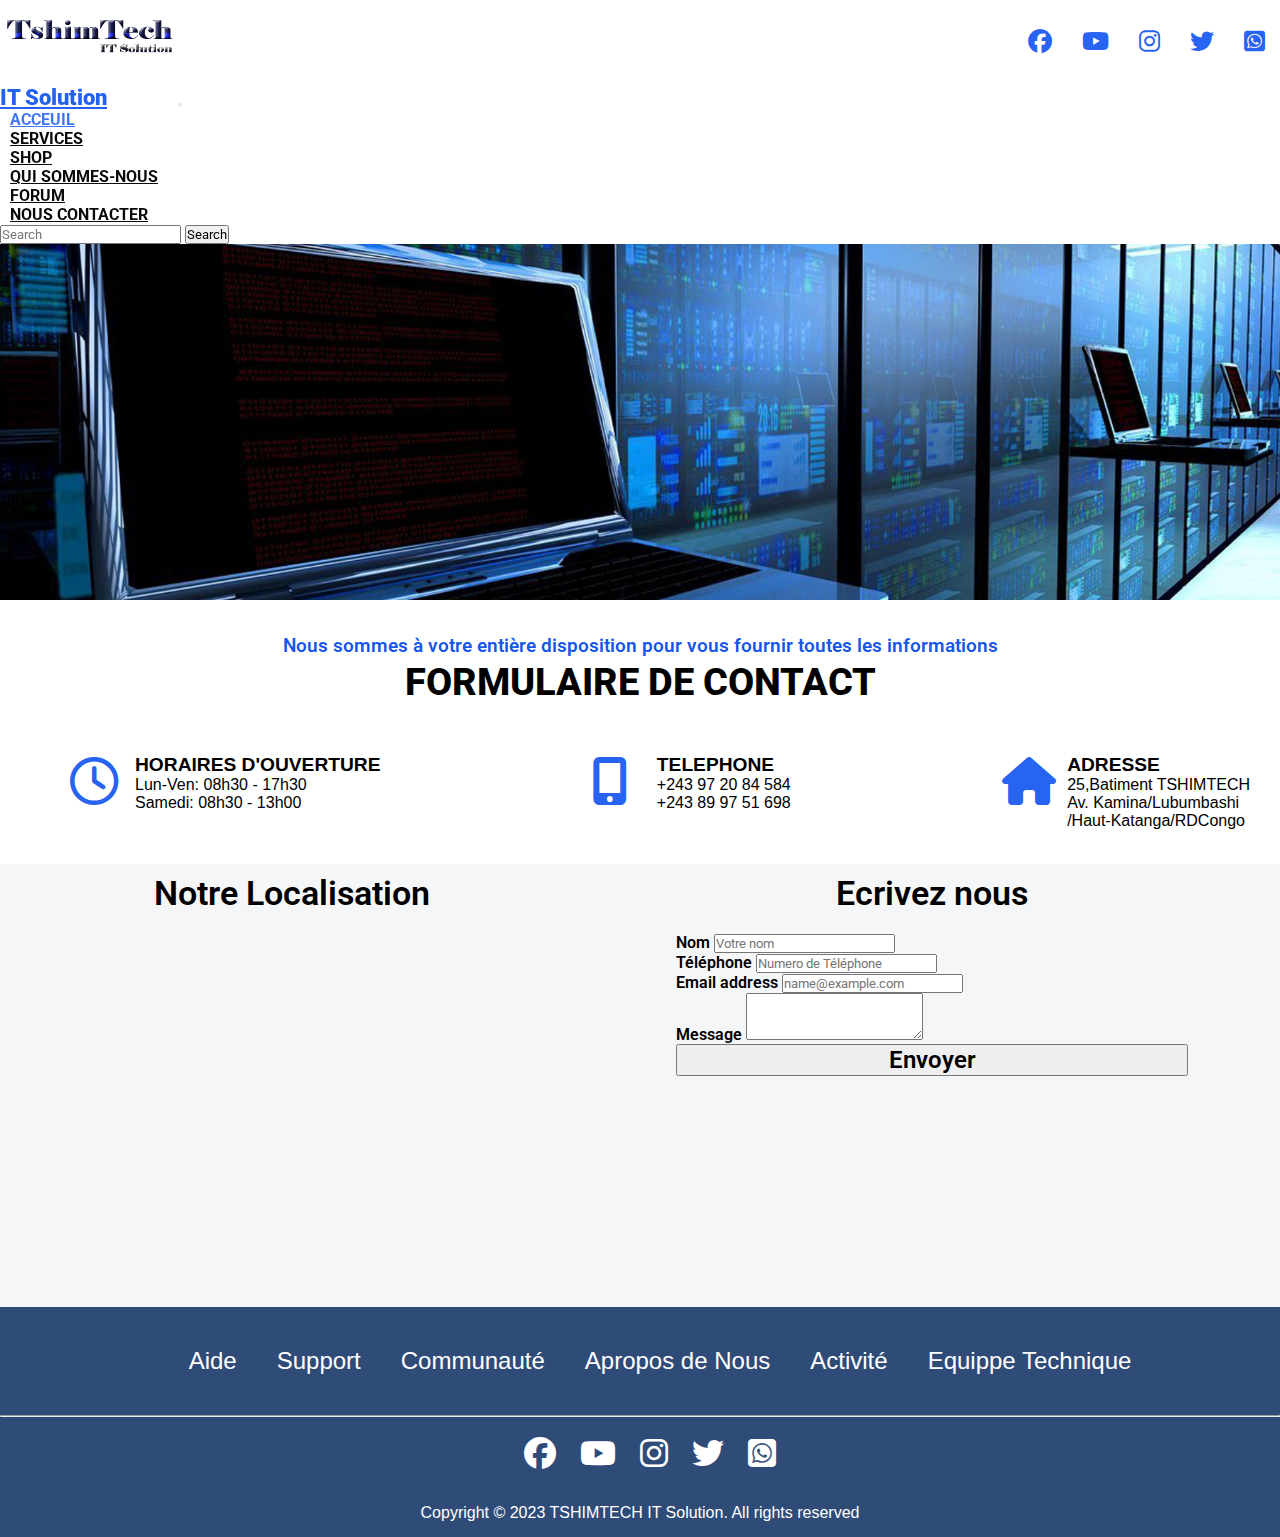
<file: apropos.html>
<!DOCTYPE html>
<html lang="en">
<head>
    <meta charset="UTF-8">
    <meta http-equiv="X-UA-Compatible" content="IE=edge">
    <meta name="viewport" content="width=device-width, initial-scale=1.0">
    <link href="https://cdn.jsdelivr.net/npm/bootstrap@5.0.2/dist/css/bootstrap.min.css" rel="stylesheet" integrity="sha384-EVSTQN3/azprG1Anm3QDgpJLIm9Nao0Yz1ztcQTwFspd3yD65VohhpuuCOmLASjC" crossorigin="anonymous">
    <link rel="stylesheet" href="./css/apropos.css">
    <link rel="stylesheet" type="text/css" href="https://cdnjs.cloudflare.com/ajax/libs/font-awesome/6.2.1/css/all.min.css">
    <title>Apropos de nous</title>
</head>
<body>
    <div class="main-principal">
        <section class="entete">
            <div class="div-logo">
                <img src="./images/logo_tshim.png" alt="Logo Site" class="logo">
            </div>
            <div class="rx-sociaux">
                <span><i class="fa-brands fa-facebook"></i></span>
                <span><i class="fa-brands fa-youtube"></i></span>
                <span><i class="fa-brands fa-instagram"></i></span>
                <span><i class="fa-brands fa-twitter"></i></span>
                <span><i class="fa-brands fa-square-whatsapp"></i></span>
            </div>
        </section>
        <nav class="navbar navbar-expand-lg navbar-light bg-light" id="navigation">
            <div class="container-fluid">
              <a class="navbar-brand" href="#" id="titre-site">IT Solution</a>
              <button class="navbar-toggler" type="button" data-bs-toggle="collapse" data-bs-target="#navbarScroll" aria-controls="navbarScroll" aria-expanded="false" aria-label="Toggle navigation">
                <span class="navbar-toggler-icon"></span>
              </button>
              <div class="collapse navbar-collapse" id="navbarScroll">
                <ul class="navbar-nav me-auto my-2 my-lg-0 navbar-nav-scroll" id="menu-principal" style="--bs-scroll-height: 100px;">
                  <li class="nav-item">
                    <a class="nav-link active" aria-current="page" href="./index.html">ACCEUIL</a>
                  </li>
                  <li class="nav-item">
                    <a class="nav-link" href="./services.html">SERVICES</a>
                  </li>
                  <li class="nav-item">
                    <a class="nav-link" href="./shop.html">SHOP</a>
                  </li>
                  <!--
                  <li class="nav-item dropdown">
                    <a class="nav-link dropdown-toggle" href="#" id="navbarScrollingDropdown" role="button" data-bs-toggle="dropdown" aria-expanded="false">
                      Cours
                    </a>
                    <ul class="dropdown-menu" aria-labelledby="navbarScrollingDropdown" id="sous-menu">
                      <li><a class="dropdown-item" href="#">Bureautique</a></li>
                      <li><a class="dropdown-item" href="#">Programmation</a></li>
                      <li><a class="dropdown-item" href="#">Reseaux et Administration</a></li>
                      <li><a class="dropdown-item" href="#">Securité Electronique</a></li>
                      <li><hr class="dropdown-divider"></li>
                      <li><a class="dropdown-item" href="#">Maintenance</a></li>
                    </ul>
                  </li>
                  -->
                  <li class="nav-item">
                    <a class="nav-link" href="./services.html">QUI SOMMES-NOUS</a>
                  </li>
                  <li class="nav-item">
                    <a class="nav-link " href="./bloc.html" tabindex="-1" aria-disabled="false">FORUM</a>
                  </li>
                  <li class="nav-item">
                    <a class="nav-link" href="./apropos.html" tabindex="-1" aria-disabled="false">NOUS CONTACTER</a>
                  </li>
                </ul>
                <form class="d-flex">
                  <input class="form-control me-2" type="search" placeholder="Search" aria-label="Search">
                  <button class="btn btn-outline-success" type="submit">Search</button>
                </form>
              </div>
            </div>
          </nav>
        <div class="batiment">
            <img src="./images/salleserver2.jpg" alt="Batiment Administratif">
        </div>
        <div class="formdetail">
            <p>Nous sommes à votre entière disposition pour vous fournir toutes les informations</p>
            <h1>FORMULAIRE DE CONTACT</h1>
        </div>
        <div class="horaire">
            <div class="heur">
                <span><i class="fa-regular fa-clock"></i></span>
                <div class="interHeur">
                    <h3>HORAIRES D'OUVERTURE</h3>
                    <p>Lun-Ven: 08h30 - 17h30<br>Samedi: 08h30 - 13h00</p>
                </div>
            </div>
            <div class="heur">
                <span><i class="fa-solid fa-mobile-screen-button"></i></span>
                <div class="intertels">
                    <h3>TELEPHONE</h3>
                    <p>+243 97 20 84 584<br>+243 89 97 51 698</p>
                </div>
            </div>
            <div class="heur">
                <span><i class="fa-solid fa-house"></i></i></span>
                <div class="interadresse">
                  <h3>ADRESSE</h3>
                  <p>25,Batiment TSHIMTECH<br> Av. Kamina/Lubumbashi<br>/Haut-Katanga/RDCongo</p>
                </div>
            </div>
        </div>
        <main class="main">
            <div class="map">
                <h2>Notre Localisation</h2>
                <div class="img-thumbnail">
                  <iframe src="https://www.google.com/maps/embed?pb=!1m18!1m12!1m3!1d7814.766386960962!2d27.48070596757585!3d-11.667232011076914!2m3!1f0!2f0!3f0!3m2!1i1024!2i768!4f13.1!3m3!1m2!1s0x19723ec1dd5024d3%3A0x43ca55e670e66506!2sJambo%20Mart!5e0!3m2!1sen!2scd!4v1675851709026!5m2!1sen!2scd" width="400" height="350" style="border:0;" allowfullscreen="" loading="lazy" referrerpolicy="no-referrer-when-downgrade">
                  </iframe>
                </div>
            </div>

            <div class="formulaireIns">
              <h2>Ecrivez nous</h2>
              <form action="">
                <div class="mb-3">
                  <label for="exampleFormControlInput1" class="form-label">Nom</label>
                  <input type="text" class="form-control" id="exampleFormControlInput1" placeholder="Votre nom">
                </div>
                <div class="mb-3">
                  <label for="exampleFormControlInput1" class="form-label">Téléphone</label>
                  <input type="phone" class="form-control" id="exampleFormControlInput1" placeholder="Numero de Téléphone">
                </div>
                <div class="mb-3">
                  <label for="exampleFormControlInput1" class="form-label">Email address</label>
                  <input type="email" class="form-control" id="exampleFormControlInput1" placeholder="name@example.com">
                </div>
                <div class="mb-3">
                  <label for="exampleFormControlTextarea1" class="form-label">Message</label>
                  <textarea class="form-control" id="exampleFormControlTextarea1" rows="3"></textarea>
                </div>
                <button type="submit" class="btn btn-primary">Envoyer</button>
              </form>
            </div>

        </main>
    </div>
    <footer>
      <ul class="menufooter">
        <li><a href="#">Aide</a></li>
        <li><a href="#">Support</a></li>
        <li><a href="#">Communauté</a></li>
        <li><a href="#">Apropos de Nous </a></li>
        <li><a href="#">Activité</a></li>
        <li><a href="#">Equippe Technique</a></li>
      </ul>
      <hr>
      <div class="rx-sociaux-footer">
        <span><i class="fa-brands fa-facebook"></i></span>
        <span><i class="fa-brands fa-youtube"></i></span>
        <span><i class="fa-brands fa-instagram"></i></span>
        <span><i class="fa-brands fa-twitter"></i></span>
        <span><i class="fa-brands fa-square-whatsapp"></i></span>
      </div>
      <p>Copyright &copy; 2023 TSHIMTECH IT Solution. All rights reserved </p>
    </footer>
    <script src="https://cdn.jsdelivr.net/npm/bootstrap@5.0.2/dist/js/bootstrap.bundle.min.js" integrity="sha384-MrcW6ZMFYlzcLA8Nl+NtUVF0sA7MsXsP1UyJoMp4YLEuNSfAP+JcXn/tWtIaxVXM" crossorigin="anonymous"></script>
</body>
</html>
</file>
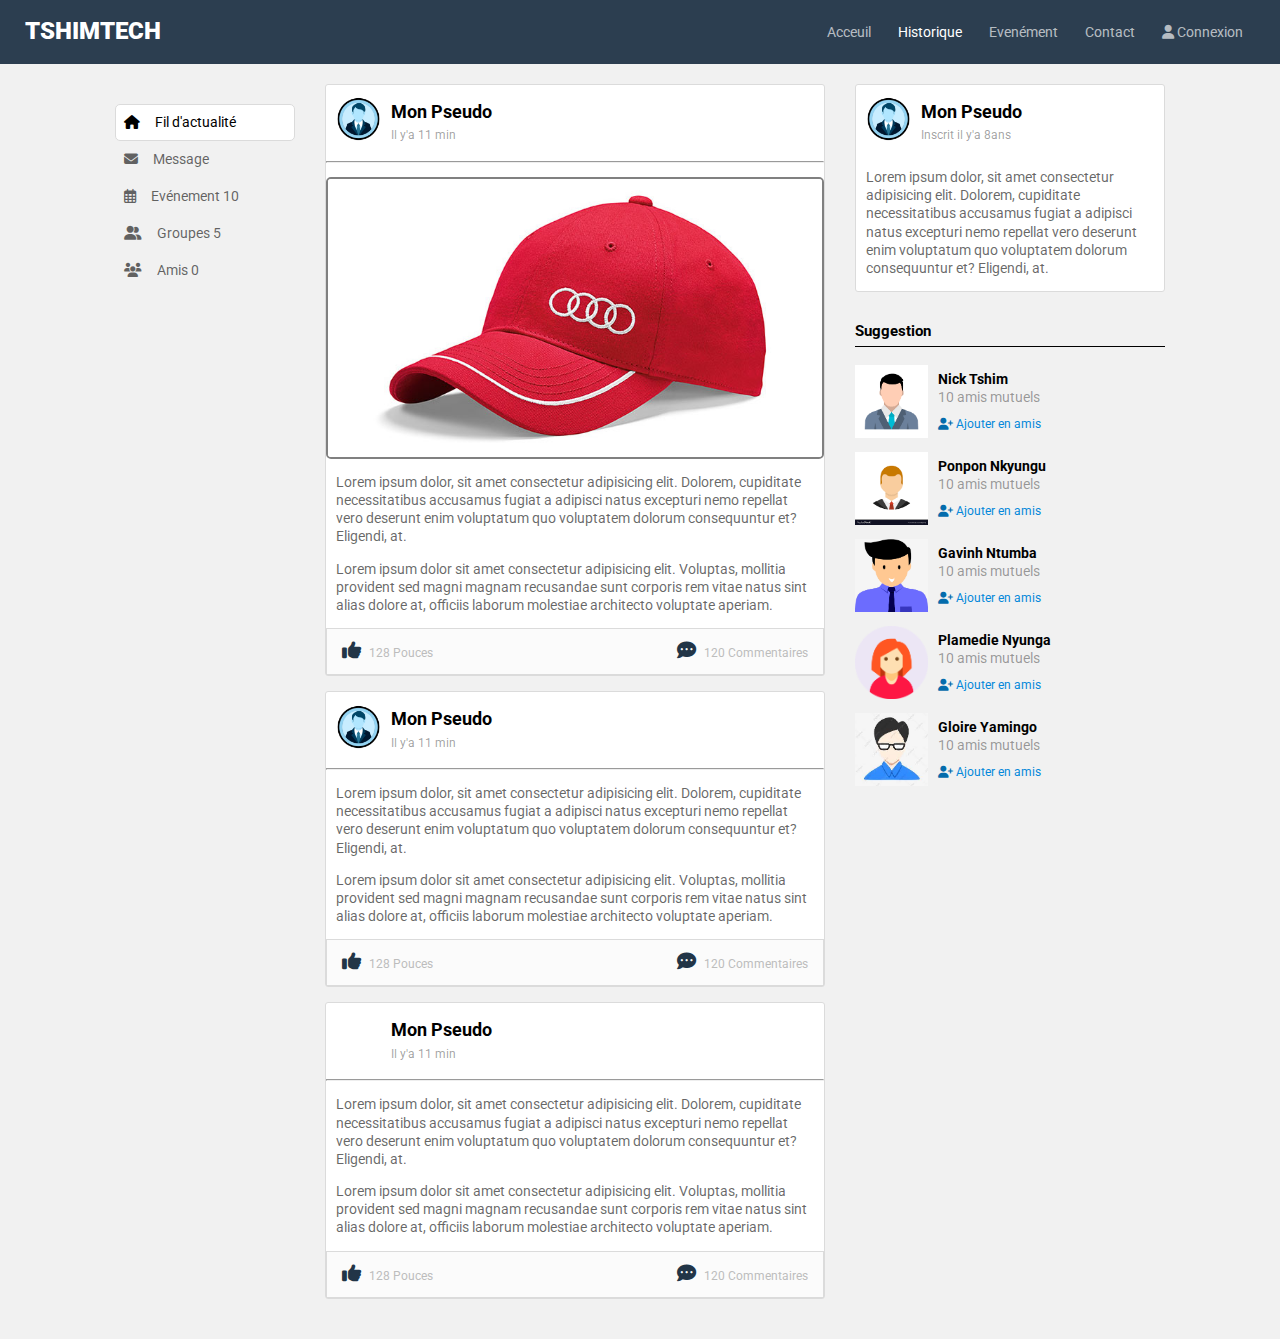
<file: bloc.html>
<!DOCTYPE html>
<html lang="en">
<head>
    <meta charset="UTF-8">
    <meta http-equiv="X-UA-Compatible" content="IE=edge">
    <meta name="viewport" content="width=device-width, initial-scale=1.0">
    <link href="https://cdn.jsdelivr.net/npm/bootstrap@5.0.2/dist/css/bootstrap.min.css" rel="stylesheet" integrity="sha384-EVSTQN3/azprG1Anm3QDgpJLIm9Nao0Yz1ztcQTwFspd3yD65VohhpuuCOmLASjC" crossorigin="anonymous">
    <link rel="stylesheet" href="./css/bloc.css">
    <link rel="stylesheet" type="text/css" href="https://cdnjs.cloudflare.com/ajax/libs/font-awesome/6.2.1/css/all.min.css">
    <title>Reseaux Sociaux</title>
</head>
<body>
    <header class="topbar">
        <a href="#" class="topbar-logo">TSHIMTECH</a>
        <nav class="topbar-nav">
            <a href="./index.html">Acceuil</a>
            <a href="" class="active">Historique</a>
            <a href="">Evenément</a>
            <a href="">Contact</a>
            <a href=""><i class="fa-solid fa-user"></i>  Connexion</a>
        </nav>
    </header>
    <div class="container site">
        <div class="sidebar">
            <a href="" class="sidebar-home active"><span><i class="fas fa-home"></i></span>Fil d'actualité</a>
            <a href="" class="sidebar-message"><span><i class="fas fa-envelope"></i></span>Message <span class="badge bg-primary rounded-pill"50</span></a>
            <a href="" class="sidebar-events"><span><i class="far fa-calendar-alt"></i></span>Evénement <span class="badge bg-primary rounded-pill">10</span></a>
            <a href="" class="sidebar-groupes"><span><i class="fas fa-user-friends"></i></span>Groupes <span class="badge bg-primary rounded-pill">5</span></a>
            <a href="" class="sidebar-amis"><span><i class="fas fa-users"></i></span>Amis <span class="badge bg-primary rounded-pill">0</span></a>
        </div>
        <main class="main">
            <article class="card">
                <!-- ********************* Premiere card**************************-->
                <header class="card-header card-header-avatar">
                    <img src="./images/images_bloc/user_con.png" width="45" height="45" alt="image user" class="card-avatar">
                    <div class="card-title">Mon Pseudo</div>
                    <div class="card-date">Il y'a 11 min</div>
                </header>
                <hr>
                <div class="card-body">
                    <p>
                        <img src="./images/images_bloc/cap.jpg" alt="cap" class="fullwidth">
                    </p>
                    <p>
                        Lorem ipsum dolor, sit amet consectetur adipisicing elit. Dolorem, cupiditate necessitatibus accusamus fugiat a adipisci natus excepturi nemo repellat vero deserunt enim voluptatum quo voluptatem dolorum consequuntur et? Eligendi, at.
                    </p>
                    <p>
                        Lorem ipsum dolor sit amet consectetur adipisicing elit. Voluptas, mollitia provident sed magni magnam recusandae sunt corporis rem vitae natus sint alias dolore at, officiis laborum molestiae architecto voluptate aperiam.
                    </p>
                </div>
                <footer class="card-footer">
                    <div class="card-like"><span><i class="fa-solid fa-thumbs-up"></i></span> 128 Pouces</div>
                    <div class="card-comments"><span><i class="fa-solid fa-comment-dots"></i></span> 120 Commentaires</div>
                </footer>
            </article>
            <!-- ************************** Deuxieme Card***************************-->
            <article class="card">
                <header class="card-header card-header-avatar">
                    <img src="./images/images_bloc/user_con.png" width="45" height="45" alt="image user" class="card-avatar">
                    <div class="card-title">Mon Pseudo</div>
                    <div class="card-date">Il y'a 11 min</div>
                </header>
                <hr>
                <div class="card-body">
                    <p>
                        Lorem ipsum dolor, sit amet consectetur adipisicing elit. Dolorem, cupiditate necessitatibus accusamus fugiat a adipisci natus excepturi nemo repellat vero deserunt enim voluptatum quo voluptatem dolorum consequuntur et? Eligendi, at.
                    </p>
                    <p>
                        Lorem ipsum dolor sit amet consectetur adipisicing elit. Voluptas, mollitia provident sed magni magnam recusandae sunt corporis rem vitae natus sint alias dolore at, officiis laborum molestiae architecto voluptate aperiam.
                    </p>
                </div>
                <footer class="card-footer">
                    <div class="card-like"><span><i class="fa-solid fa-thumbs-up"></i></span> 128 Pouces</div>
                    <div class="card-comments"><span><i class="fa-solid fa-comment-dots"></i></span> 120 Commentaires</div>
                </footer>
            </article>
            <!-- ******************************** Troisieme Card *********************************-->
            <article class="card">
                <header class="card-header card-header-avatar">
                    <!--<img src="./images/user_con.png" width="45" height="45" alt="image user" class="card-avatar">-->
                    <div class="card-title">Mon Pseudo</div>
                    <div class="card-date">Il y'a 11 min</div>
                </header>
                <hr>
                <div class="card-body">
                    <p>
                        Lorem ipsum dolor, sit amet consectetur adipisicing elit. Dolorem, cupiditate necessitatibus accusamus fugiat a adipisci natus excepturi nemo repellat vero deserunt enim voluptatum quo voluptatem dolorum consequuntur et? Eligendi, at.
                    </p>
                    <p>
                        Lorem ipsum dolor sit amet consectetur adipisicing elit. Voluptas, mollitia provident sed magni magnam recusandae sunt corporis rem vitae natus sint alias dolore at, officiis laborum molestiae architecto voluptate aperiam.
                    </p>
                </div>
                <footer class="card-footer">
                    <div class="card-like"><span><i class="fa-solid fa-thumbs-up"></i></span> 128 Pouces</div>
                    <div class="card-comments"><span><i class="fa-solid fa-comment-dots"></i></span> 120 Commentaires</div>
                </footer>
            </article>
        </main>
        <aside class="aside">
            <article class="card profil">
                <header class="card-header card-header-avatar">
                    <img src="./images/images_bloc/user_con.png" width="45" height="45" alt="image user" class="card-avatar">
                    <div class="card-title">Mon Pseudo</div>
                    <div class="card-date">Inscrit il y'a 8ans</div>
                </header>
                <div class="card-body">
                    <p>
                        Lorem ipsum dolor, sit amet consectetur adipisicing elit. Dolorem, cupiditate necessitatibus accusamus fugiat a adipisci natus excepturi nemo repellat vero deserunt enim voluptatum quo voluptatem dolorum consequuntur et? Eligendi, at.
                    </p>
                </div>
            </article>
            <div class="sidebar-title">Suggestion</div>
            <div class="friends-list">
                <div class="friend">
                    <img src="./images/images_bloc/avatar_user1.png" alt="Avatar Friend" class="friend-avatar">
                    <div class="friend-body">
                        <a href="#" class="friend-name">Nick Tshim</a>
                        <div class="friend-connections">10 amis mutuels</div>
                        <a href="#" class="friend-add"><span><i class="fa-solid fa-user-plus"></i></span> Ajouter en amis</a>
                    </div>
                </div>
                <!-- *********************************Premiere Amis*************************-->
                <div class="friend">
                    <img src="./images/images_bloc/avatar_user2.png" alt="Avatar Friend" class="friend-avatar">
                    <div class="friend-body">
                        <a href="#" class="friend-name">Ponpon Nkyungu</a>
                        <div class="friend-connections">10 amis mutuels</div>
                        <a href="#" class="friend-add"><span><i class="fa-solid fa-user-plus"></i></span> Ajouter en amis</a>
                    </div>
                </div>
                <!-- *********************************Deuxième Amis*************************-->
                <div class="friend">
                    <img src="./images/images_bloc/avatar_user3.png" alt="Avatar Friend" class="friend-avatar">
                    <div class="friend-body">
                        <a href="#" class="friend-name">Gavinh Ntumba</a>
                        <div class="friend-connections">10 amis mutuels</div>
                        <a href="#" class="friend-add"><span><i class="fa-solid fa-user-plus"></i></span> Ajouter en amis</a>
                    </div>
                </div>
                <!-- *********************************Troisieme Amis*************************-->
                <div class="friend">
                    <img src="./images/images_bloc/avatar_user4.png" alt="Avatar Friend" class="friend-avatar">
                    <div class="friend-body">
                        <a href="#" class="friend-name">Plamedie Nyunga</a>
                        <div class="friend-connections">10 amis mutuels</div>
                        <a href="#" class="friend-add"><span><i class="fa-solid fa-user-plus"></i></span> Ajouter en amis</a>
                    </div>
                </div>
                <div class="friend">
                    <img src="./images/images_bloc/avatar_user5.jpeg" alt="Avatar Friend" class="friend-avatar">
                    <div class="friend-body">
                        <a href="#" class="friend-name">Gloire Yamingo</a>
                        <div class="friend-connections">10 amis mutuels</div>
                        <a href="#" class="friend-add"><span><i class="fa-solid fa-user-plus"></i></span> Ajouter en amis</a>
                    </div>
                </div>
            </div>
        </aside>
    </div>
</body>
</html>
</file>
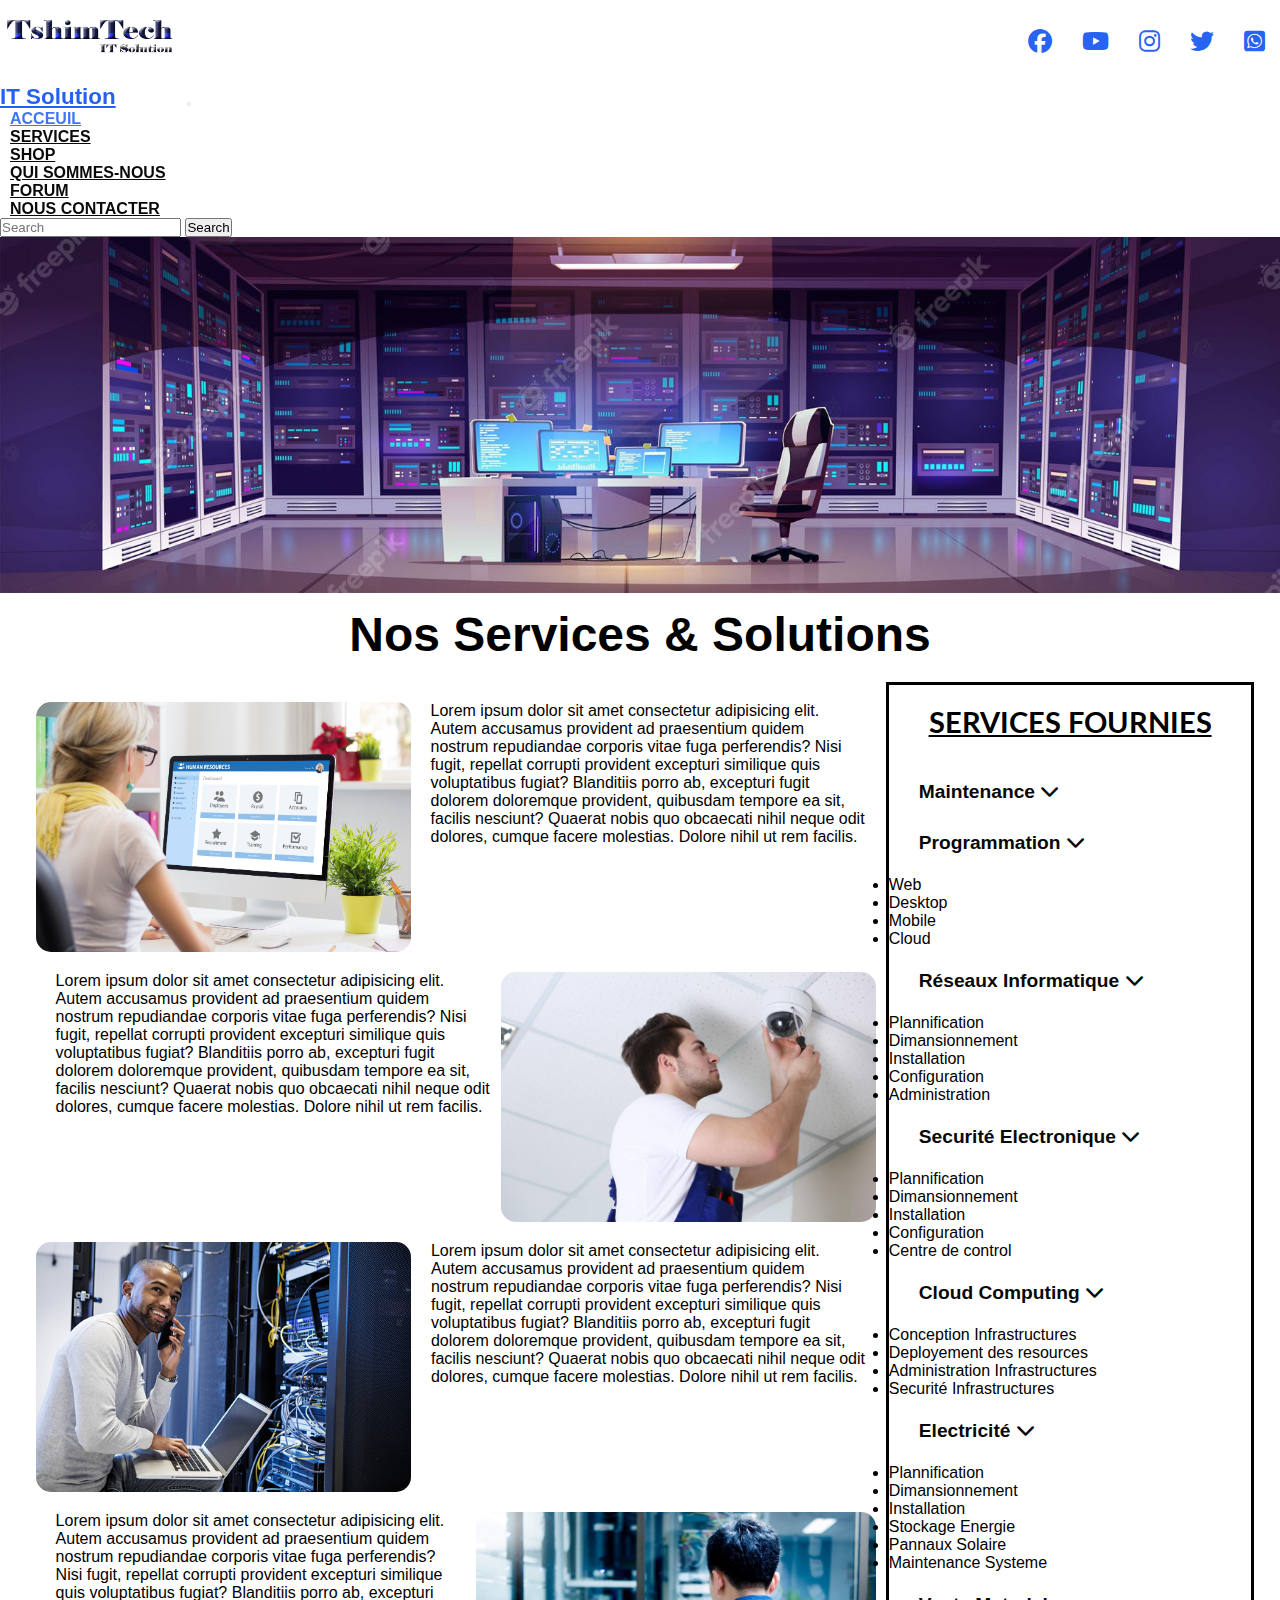
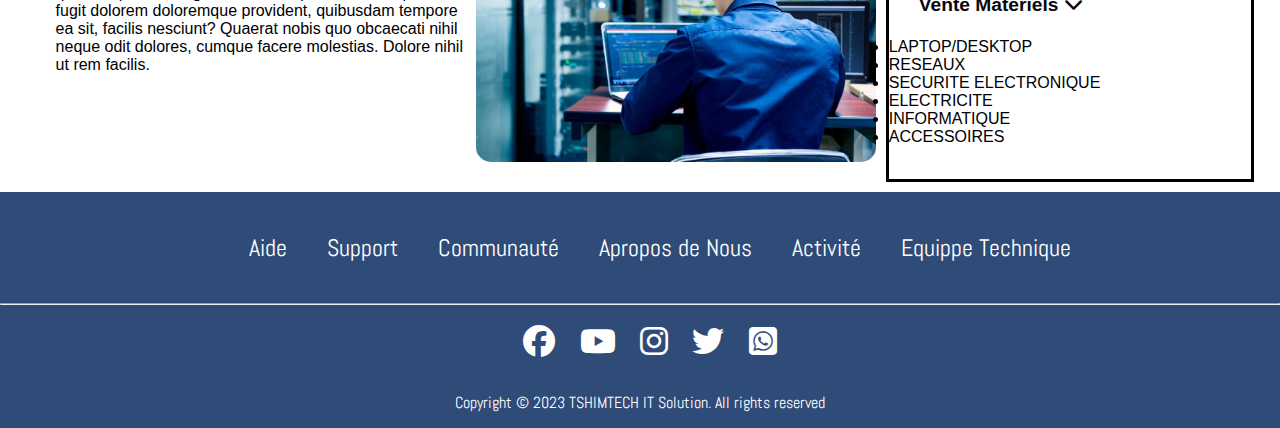
<file: services.html>
<!DOCTYPE html>
<html lang="en">
<head>
    <meta charset="UTF-8">
    <meta http-equiv="X-UA-Compatible" content="IE=edge">
    <meta name="viewport" content="width=device-width, initial-scale=1.0">
    <link href="https://cdn.jsdelivr.net/npm/bootstrap@5.0.2/dist/css/bootstrap.min.css" rel="stylesheet" integrity="sha384-EVSTQN3/azprG1Anm3QDgpJLIm9Nao0Yz1ztcQTwFspd3yD65VohhpuuCOmLASjC" crossorigin="anonymous">
    <link rel="stylesheet" href="./css/services.css">
    <link rel="stylesheet" type="text/css" href="https://cdnjs.cloudflare.com/ajax/libs/font-awesome/6.2.1/css/all.min.css">
    <title>TshimTech</title>
</head>
<body>
    <div class="main-principal">
        <div class="container-fluid">
            <section class="entete">
                <div class="div-logo">
                    <img src="./images/logo_tshim.png" alt="Logo Site" class="logo">
                </div>
                <div class="rx-sociaux">
                    <span><i class="fa-brands fa-facebook"></i></span>
                    <span><i class="fa-brands fa-youtube"></i></span>
                    <span><i class="fa-brands fa-instagram"></i></span>
                    <span><i class="fa-brands fa-twitter"></i></span>
                    <span><i class="fa-brands fa-square-whatsapp"></i></span>
                </div>
            </section>
            <nav class="navbar navbar-expand-lg navbar-light bg-light" id="navigation">
                <div class="container-fluid">
                    <a class="navbar-brand" href="#" id="titre-site">IT Solution</a>
                    <button class="navbar-toggler" type="button" data-bs-toggle="collapse" data-bs-target="#navbarScroll" aria-controls="navbarScroll" aria-expanded="false" aria-label="Toggle navigation">
                        <span class="navbar-toggler-icon"></span>
                    </button>
                    <div class="collapse navbar-collapse" id="navbarScroll">
                        <ul class="navbar-nav me-auto my-2 my-lg-0 navbar-nav-scroll" id="menu-principal" style="--bs-scroll-height: 100px;">
                            <li class="nav-item">
                                <a class="nav-link active" aria-current="page" href="./index.html">ACCEUIL</a>
                            </li>
                            <li class="nav-item">
                                <a class="nav-link" href="./services.html">SERVICES</a>
                            </li>
                            <li class="nav-item">
                                <a class="nav-link" href="./shop.html">SHOP</a>
                            </li>
                  
                            <li class="nav-item">
                                <a class="nav-link" href="./services.html">QUI SOMMES-NOUS</a>
                            </li>
                            <li class="nav-item">
                                <a class="nav-link " href="./bloc.html" tabindex="-1" aria-disabled="false">FORUM</a>
                            </li>
                            <li class="nav-item">
                                <a class="nav-link" href="./apropos.html" tabindex="-1" aria-disabled="false">NOUS CONTACTER</a>
                            </li>
                        </ul>
                        <form class="d-flex">
                            <input class="form-control me-2" type="search" placeholder="Search" aria-label="Search">
                            <button class="btn btn-outline-success" type="submit">Search</button>
                        </form>
                    </div>
                </div>
            </nav>
        </div>
        <main class="main">
            <section class="image-principale">
            <!-- ***************carousel affiche du site debut ********************** -->
                <div class="imgacceuil">
                    <img src="./images/sallaServer1.jpg" alt="Salle server">
                </div>
            <!-- ***************carousel affiche du site fin ************************ -->
            </section>
            <div class="textcentre">
                <h2>Nos Services & Solutions</h2>
            </div>
            <div class="sectionP">
                <div class="sous-section1">
                    <div class="block">
                        <img src="./images/logiciel3.jpeg" class="img-thumbnail" alt="Developpement logiciel3" width="400" height="250">
                        <p>
                            Lorem ipsum dolor sit amet consectetur adipisicing elit. Autem accusamus provident ad praesentium quidem nostrum repudiandae corporis vitae fuga perferendis? Nisi fugit, repellat corrupti provident excepturi similique quis voluptatibus fugiat?
                            Blanditiis porro ab, excepturi fugit dolorem doloremque provident, quibusdam tempore ea sit, facilis nesciunt? Quaerat nobis quo obcaecati nihil neque odit dolores, cumque facere molestias. Dolore nihil ut rem facilis.
                        </p>
                    </div>
                    <div class="block">
                        
                        <p>
                            Lorem ipsum dolor sit amet consectetur adipisicing elit. Autem accusamus provident ad praesentium quidem nostrum repudiandae corporis vitae fuga perferendis? Nisi fugit, repellat corrupti provident excepturi similique quis voluptatibus fugiat?
                            Blanditiis porro ab, excepturi fugit dolorem doloremque provident, quibusdam tempore ea sit, facilis nesciunt? Quaerat nobis quo obcaecati nihil neque odit dolores, cumque facere molestias. Dolore nihil ut rem facilis.
                        </p>
                        <img src="./images/instal2.jpg" class="img-thumbnail" alt="Developpement logiciel3" width="400" height="250">
                    </div>
                    <div class="block">
                        <img src="./images/maint1.jpg" class="img-thumbnail" alt="Developpement logiciel3" width="400" height="250">
                        <p>
                            Lorem ipsum dolor sit amet consectetur adipisicing elit. Autem accusamus provident ad praesentium quidem nostrum repudiandae corporis vitae fuga perferendis? Nisi fugit, repellat corrupti provident excepturi similique quis voluptatibus fugiat?
                             Blanditiis porro ab, excepturi fugit dolorem doloremque provident, quibusdam tempore ea sit, facilis nesciunt? Quaerat nobis quo obcaecati nihil neque odit dolores, cumque facere molestias. Dolore nihil ut rem facilis.
                        </p>
                    </div>
                    <div class="block">
                        
                        <p>
                            Lorem ipsum dolor sit amet consectetur adipisicing elit. Autem accusamus provident ad praesentium quidem nostrum repudiandae corporis vitae fuga perferendis? Nisi fugit, repellat corrupti provident excepturi similique quis voluptatibus fugiat?
                            Blanditiis porro ab, excepturi fugit dolorem doloremque provident, quibusdam tempore ea sit, facilis nesciunt? Quaerat nobis quo obcaecati nihil neque odit dolores, cumque facere molestias. Dolore nihil ut rem facilis.
                        </p>
                        <img src="./images/depcloud1.jpeg" class="img-thumbnail" alt="Developpement logiciel3" width="400" height="250">
                    </div>
                </div>
                <div class="sous-section2">
                    <h3>SERVICES FOURNIES</h3>
                    <ul class="menu_services">
                        <li class="menu1">
                            Maintenance <span><i class="fa-solid fa-chevron-down"></i></span>
                            <ul class="sous-menu1 maintenance">
                                <li class="menu2">Ordinateur PC/Portable</li>
                                <li class="menu2">Imprimante/Scanner</li>
                                <li class="menu2">Réseaux informatique</li>
                                <li class="menu2">Réseaux Electrique</li>
                                <li class="menu2">Systemes Electrique</li>
                            </ul>
                        </li>
                        <li class="menu1">
                            Programmation <span><i class="fa-solid fa-chevron-down"></i></span>
                            <li class="menu2">Web</li>
                            <li class="menu2">Desktop</li>
                            <li class="menu2">Mobile</li>
                            <li class="menu2">Cloud</li>
                        </li>
                        <li class="menu1">
                            Réseaux Informatique <span><i class="fa-solid fa-chevron-down"></i></span>
                            <li class="menu2">Plannification</li>
                            <li class="menu2">Dimansionnement</li>
                            <li class="menu2">Installation</li>
                            <li class="menu2">Configuration</li>
                            <li class="menu2">Administration</li>
                        </li>
                        <li class="menu1">
                            Securité Electronique <span><i class="fa-solid fa-chevron-down"></i></span>
                            <li class="menu2">Plannification</li>
                            <li class="menu2">Dimansionnement</li>
                            <li class="menu2">Installation</li>
                            <li class="menu2">Configuration</li>
                            <li class="menu2">Centre de control</li>
                        </li>
                        <li class="menu1">
                            Cloud Computing <span><i class="fa-solid fa-chevron-down"></i></span>
                            <li class="menu2">Conception Infrastructures</li>
                            <li class="menu2">Deployement des resources</li>
                            <li class="menu2">Administration Infrastructures</li>
                            <li class="menu2">Securité Infrastructures</li>
                        </li>
                        <li class="menu1">
                            Electricité <span><i class="fa-solid fa-chevron-down"></i></span>
                            <li class="menu2">Plannification</li>
                            <li class="menu2">Dimansionnement</li>
                            <li class="menu2">Installation</li>
                            <li class="menu2">Stockage Energie</li>
                            <li class="menu2">Pannaux Solaire</li>
                            <li class="menu2">Maintenance Systeme</li>
                        </li>
                        <li class="menu1">
                            Vente Materiels <span><i class="fa-solid fa-chevron-down"></i></span>
                            <li class="menu2">LAPTOP/DESKTOP</li>
                            <li class="menu2">RESEAUX</li>
                            <li class="menu2">SECURITE ELECTRONIQUE</li>
                            <li class="menu2">ELECTRICITE</li>
                            <li class="menu2">INFORMATIQUE</li>
                            <li class="menu2">ACCESSOIRES</li>
                        </li>
                    </ul>
                </div>
            </div>
        </main>
    </div>   
    <footer>
        <ul class="menufooter">
            <li><a href="#">Aide</a></li>
            <li><a href="#">Support</a></li>
            <li><a href="#">Communauté</a></li>
            <li><a href="#">Apropos de Nous </a></li>
            <li><a href="#">Activité</a></li>
            <li><a href="#">Equippe Technique</a></li>
        </ul>
        <hr>
        <div class="rx-sociaux-footer">
            <span><i class="fa-brands fa-facebook"></i></span>
            <span><i class="fa-brands fa-youtube"></i></span>
            <span><i class="fa-brands fa-instagram"></i></span>
            <span><i class="fa-brands fa-twitter"></i></span>
            <span><i class="fa-brands fa-square-whatsapp"></i></span>
        </div>
        <p>Copyright &copy; 2023 TSHIMTECH IT Solution. All rights reserved </p>
    </footer>
    <script src="./js/services.js"></script>
    <script src="https://cdn.jsdelivr.net/npm/bootstrap@5.0.2/dist/js/bootstrap.bundle.min.js" integrity="sha384-MrcW6ZMFYlzcLA8Nl+NtUVF0sA7MsXsP1UyJoMp4YLEuNSfAP+JcXn/tWtIaxVXM" crossorigin="anonymous"></script>
</body>
</html>
</file>
<file: css/apropos.css>
@import url('https://fonts.googleapis.com/css2?family=Poppins:wght@100;200;400;800;900&family=Roboto:wght@100;300;400;700;900&display=swap');

html, body{
    height: 100%;
    margin: 0;
    padding: 0;
}
*{
    margin: 0;
    padding: 0;
    box-sizing: border-box;
    font-family: 'Roboto', sans-serif;
}
.main-principal{
    min-height: 100%;
    position: relative;
    padding-bottom: 50px;
}
.entete{
    width: 100%;
    display: flex;
    align-items: center;
    justify-content: space-between;
}
a#titre-site{
    font-size: 1.4rem;
    font-weight: 900;
    margin-right: 3em;
    color: rgba(9, 78, 239, 0.889);
}
.entete .logo{
    width: 180px;
    height: 80px;
}
.entete .rx-sociaux{
    position: relative;
    display: flex;
}
.entete .rx-sociaux span{
    margin: 0 15px;
    font-size: 1.5rem;
    color: rgba(9, 78, 239, 0.889);
}
nav#navigation{
    position: sticky;
    top: 0px;
    z-index: 5;
    width: 100%;
}
nav div ul#menu-principal li a{
    color: rgb(9, 9, 9);
    margin-left: 10px;
    font-weight: 700;
}
nav div ul#menu-principal li a:hover, nav div ul#menu-principal li a.active, 
nav div ul#menu-principal li ul#sous-menu li a:hover{
    color: rgba(9, 78, 239, 0.777);
    font-weight: bold;
    font-weight: 700;
}
nav div ul#menu-principal li ul#sous-menu li a{
    color: rgba(13, 12, 12, 0.859);
}
a{
    color: aqua;
}
.batiment img{
    position: relative;
    width: 100%;
}
.formdetail{
    width: 100%;
    position: relative;
    text-align: center;
}
.formdetail p{
    color: rgba(15, 81, 234, 0.988);
    font-weight: 600;
    font-size: 1.2em;
    padding: 30px 0px 2px 0px;
}
.formdetail h1{
    color: black;
    font-weight: 800;
    font-size: 2.4em;
}
.horaire{
    position: relative;
    width: 100%;
    display: flex;
    justify-content: space-between;
    padding: 50px 30px;
}
.horaire img{
    width: 120px;
    height: 120px;
}
.horaire span{
    font-size: 3em;
    background-color: rgb(255, 255, 255);
    border-radius: 8px;
    margin-right: 5px;
    width: 100px;
    height: 100px;
}
.horaire span i{
    margin-left: 40px;
    margin-top: -10px;
    color: rgba(9, 78, 239, 0.889);;
}
.horaire .heur{
    display: flex;
    justify-items: center;
}
.horaire .heur h3{
    font-family: 'Abel', sans-serif;
    font-size: 1.2em;
    font-weight: 600;
}
.horaire .heur p{
    font-family: 'Rubik', sans-serif;
    font-size: 1em;
    font-weight: 300;
    gap: 5px;
}
.main{
    width: 100%;
    margin: 30px 0px;
    display: flex;
    justify-content: space-around;
    background-color: rgba(242, 244, 246, 0.777);
    padding-bottom: 30px;
    margin-bottom: -60px;
    margin-top: -40px;
    color: #000000;
}
.map > h2{
    font-size: 2.1em;
    font-weight: 600;
    text-align: center;
    padding: 10px 0px 20px 0px;
}
.main .formulaireIns{
    width: 40%;
}
.formulaireIns > h2{
    font-size: 2.1em;
    font-weight: 600;
    text-align: center;
    padding: 10px 0px 20px 0px;
}
.formulaireIns form label{
    font-size: 1em;
    font-weight: 600;
}
.formulaireIns form button{
    position: relative;
    width: 100%;
    margin: 0px auto;
    font-size: 1.5em;
    font-weight: 600;
}
footer{
    width: 100%;
    position: relative;
    background-color: #2f4b78;
    color: #fff;
    bottom: 0;
}
footer ul.menufooter{
    display: flex;
    justify-content: center;
    padding: 40px 0px;
    list-style-type: none;
}
footer ul.menufooter li a{
    margin-left: 40px;
    text-decoration: none;
    font-size: 1.5em;
    font-family: 'Abel', sans-serif;
    color: white;
}
footer ul.menufooter li a:hover{
    text-decoration: underline;
    color: #4085f4;
}
footer div.rx-sociaux-footer{
    padding: 20px 0px;
    text-align: center;
}
footer div.rx-sociaux-footer span i{
    font-size: 2em;
    margin-left: 20px;
}
footer div.rx-sociaux-footer span i:hover{
    color: #4085f4;
}
footer p{
    text-align: center;
    font-size: 1rem;
    padding: 15px 0px;
    font-weight: 400;
    font-family: 'Abel', sans-serif;
}
@media screen and (max-width:600px) {
    .entete .logo{
        width: 120px;
        height: 60px;
        margin-left: 15px;
    }
    .entete .rx-sociaux{
        margin-right: 25px;
    }
    .entete .rx-sociaux span{
        margin: 0 5px;
        font-size: 0.8rem;
        color: rgba(9, 78, 239, 0.889);
    }
    .formdetail{
        width: 100%;
        position: relative;
        text-align: center;
    }
    .formdetail p{
        color: #0f51eafc;
        font-weight: 600;
        font-size: 0.8em;
        padding: 30px 0px 2px 0px;
    }
    .formdetail h1{
        color: black;
        font-weight: 800;
        font-size: 1.4em;
    }
    .horaire{
        position: relative;
        width: 100%;
        display: block;
        justify-content: space-between;
        padding: 50px 30px;
    }
   
    .horaire span{
        font-size: 3em;
        background-color: rgb(255, 255, 255);
        border-radius: 8px;
        margin-right: 5px;
        width: 100px;
        height: 100px;
    }
    .horaire span i{
        margin-left: 10px;
        margin-top: 0px;
        color: rgba(9, 78, 239, 0.889);;
    }
    .horaire .heur{
        display: flex;
        justify-items: center;
    }
    .horaire .heur h3{
        font-family: 'Abel', sans-serif;
        font-size: 1em;
        font-weight: 600;
    }
    .horaire .heur p{
        font-family: 'Rubik', sans-serif;
        font-size: 0.9em;
        font-weight: 300;
        gap: 5px;
    }
    
    .main{
        width: 100%;
        display: block;
    }
    .main .map{
        display: none;
    }
    .main .formulaireIns{
        width: 90%;
        margin-left: 5%;
    }
    .formulaireIns > h2{
        font-size: 1.8em;
        font-weight: 600;
        text-align: center;
        padding: 10px 0px 10px 0px;
    }
    .formulaireIns form label{
        font-size: 1em;
        font-weight: 600;
    }
    .formulaireIns form button{
        position: relative;
        width: 100%;
        margin: 0px auto;
        font-size: 1.5em;
        font-weight: 600;
    }
    footer{
        width: 100%;
        position: relative;
        background-color: #2f4b78;
        color: #fff;
        bottom: 0;
    }
    footer ul.menufooter{
        display: block;
        text-align: center;
        padding: 30px 0px 5px 0px;
        list-style-type: none;
    }
    footer ul.menufooter li a{
        text-decoration: none;
        font-size: 1.3em;
        font-family: 'Abel', sans-serif;
        color: white;
    }
    footer ul.menufooter li a:hover{
        text-decoration: underline;
        color: #4085f4;
    }
    footer div.rx-sociaux-footer{
        padding: 10px 0px;
        text-align: center;
    }
    footer div.rx-sociaux-footer span i{
        font-size: 1.3em;
        margin-left: 10px;
    }
    footer div.rx-sociaux-footer span i:hover{
        color: #4085f4;
    }
    footer p{
        text-align: center;
        font-size: 0.8rem;
        padding: 15px 0px;
        font-weight: 200;
        font-family: 'Abel', sans-serif;
    }
}
</file>
<file: css/bloc.css>
@import url('https://fonts.googleapis.com/css2?family=Poppins:wght@100;200;400;800;900&family=Roboto:wght@100;300;400;700;900&display=swap');
*, *::after, ::before{
    box-sizing: border-box;
}
body{
    background-color: #F1F1F1;
    font-size: 14px;
    font-family: 'Roboto', sans-serif;
    color: rgba(0, 0, 0, 0.6);
    margin: 0px;
    padding: 0px;
    line-height: 1.3;
}
.topbar{
    background-color: #2C3E50;
    color: #fff;
    width: 100%;
}
.topbar a{
    text-decoration: none;
}
a{
    color: inherit;
}
a.topbar-logo{
    display: block;
    font-size: 24px;
    text-align: center;
    padding: 11px 0px;
    font-weight: 900;
}
.topbar-nav{
    text-align: center;
    padding-bottom: 16px;
}
.topbar-nav a{
    display: inline-block;
    margin: 0 12px;
    color: rgba(255, 255, 255, 0.67);
    transition: 0.3s;
}
.topbar-nav a:hover,
.topbar-nav a.active{
    color: #fff;
}
.container{
    padding: 0 15px;
    max-width: 1080px;
    margin-left: auto;
    margin-right: auto;
}
.sidebar{
    display: flex;
    flex-wrap: wrap;
    margin-top: 20px;
    margin-bottom: 20px;
}
.sidebar a{
    width: 50%;
    display: block;
    text-decoration: none;
    padding: 0.6em;
    transition: 0.3s;
    border: solid 1px transparent;
}
.sidebar a:hover{
    text-decoration: underline;
}
.sidebar a:hover, .sidebar a.active{
    color: #000;
    border: solid #dbdbdb 1px;
    border-radius: 5px;
    background-color: #fff;
}
.sidebar a span{
    margin-right: 15px;
}
.card{
    border: solid 1px #dbdbdb;
    background-color: #fff;
    border-radius: 3px;
    margin-bottom: 15px;
}
.card-header{
    padding: 10px;
    position: relative;
}
.card-header-avatar{
    padding-left: 65px;
}
.card-avatar{
    position: absolute;
    top: 50%;
    left: 10px;
    transform: translateY(-50%);
}
.card-title{
    font-weight: bold;
    font-size: 18px;
    color: #000;
    margin: 5px 0;
}
.card-body{
    padding: 0 10px;
}
.card-body .fullwidth{
    width: calc(100% + 20px);
    display: block;
    border: solid 2px gray;
    border-radius: 5px;
    margin-left: -10px;
    margin-right: -10px;
}
.card-date{
    color: rgba(0, 0, 0, 0.38);
    font-size: 12px;
}
.card-footer{
    display: flex;
    border: solid 1px #dbdbdb;
    background-color: #fbfbfb;
    font-size: 12px;
    color: #bdbdbd;
    padding: 0 10px;
    justify-content: space-between;
    padding: 10px 15px;
}
.card-footer span{
    margin-right: 5px;
    color: #223547;
    font-size: 1.2rem;
}
.card-footer a{
    text-decoration: none;
}
.card:last-child{
    margin-bottom: 0px;
}
.sidebar-title{
    font-size: 15px;
    font-weight: bold;
    margin-top: 30px;
    margin-bottom: 18px;
    color: #000;
}
.sidebar-title::after{
    content: '';
    width: 100%;
    display: block;
    background: #000;
    height: 1px;
    margin-top: 4px;
}
.friend{
    margin: 14px 0;
    display: flex;
    align-items: center;
}
.friend-body{
    display: flex;
    flex-direction: column;
}
.friend-avatar{
    height: 73px;
    width: 73px;
    margin-right: 10px;
    flex: none;
}
.friend-name{
    display: block;
    color: #000;
    font-weight: bold;
}
.friend-add{
    font-size: 12px;
    color: #000;
    margin-top: 10px;
    color: rgb(4, 136, 218);
}
.friend-add span{
    color: rgb(4, 108, 172);
}
.friend-connections{
    color: rgba(0, 0, 0, 0.38);
}
.friend .friend-body a{
    text-decoration: none;
}
.main{
    margin-bottom: 20px;
}
.profil{
    display: none;
}
@media only screen and (min-width:500px) {
    .topbar{
        display: flex;
        height: 64px;
        justify-content: space-between;
        align-items: center;
        padding: 0px 25px;
    }
    .topbar-nav, .topbar-logo{
        padding: 0px;
        margin: 0px;
    }
    .topbar-nav a{
        margin: 0px, 20px;
    }
}
@media only screen and (min-width:900px) {
    .profil{
        display: block;
    }
    .site{
        display: flex;
        margin: 20px auto;
    }
    .sidebar{
        display: block;
        flex: none;
        width: 180px;
    }
    .sidebar a{
        width: 100%;
    }
    .main{
        width: 100%;
        margin-left: 30px;
        margin-right: 30px;
    }
    .aside{
        flex: none;
        width: 310px;
    }
}
</file>
<file: css/services.css>
@import url('https://fonts.googleapis.com/css2?family=Abel&family=Lato:wght@100;300;400;700;900&family=Poppins:wght@100;300;400;600;700;800&family=Rubik:ital,wght@0,300;0,400;0,500;0,600;1,300&display=swap');

html, body{
    margin: 0;
    padding: 0;
    height: 100%;
}
*{
    margin: 0;
    padding: 0;
    box-sizing: border-box;
    font-family: 'Roboto', sans-serif;
}
.main-principal{
    min-height: 100%;
    position: relative;
}
.entete{
    width: 100%;
    display: flex;
    align-items: center;
    justify-content: space-between;
}
a#titre-site{
    font-size: 1.4rem;
    font-weight: 900;
    margin-right: 3em;
    color: rgba(9, 78, 239, 0.889);
}
.entete .logo{
    width: 180px;
    height: 80px;
}
.entete .rx-sociaux{
    position: relative;
    display: flex;
}
.entete .rx-sociaux span{
    margin: 0 15px;
    font-size: 1.5rem;
    color: rgba(9, 78, 239, 0.889);
}
nav#navigation{
    position: sticky;
    top: 2px;
    z-index: 5;
    width: 100%;
}
nav div ul#menu-principal li a{
    color: rgb(9, 9, 9);
    margin-left: 10px;
    font-weight: 700;
}
nav div ul#menu-principal li a:hover, nav div ul#menu-principal li a.active, 
nav div ul#menu-principal li ul#sous-menu li a:hover{
    color: rgba(9, 78, 239, 0.777);
    font-weight: bold;
    font-weight: 700;
}
nav div ul#menu-principal li ul#sous-menu li a{
    color: rgba(13, 12, 12, 0.859);
}
a{
    color: aqua;
}
.main-principal .main .image-principale .imgacceuil img{
    width: 100%;
}
.textcentre{
    width: 100%;
    display: block;
    text-align: center;
    padding: 10px 0;
    color: #fff;
}
.textcentre h2{
    font-size: 3em;
    font-weight: 700;
    color: #000000;
}
.sectionP{
    width: 96%;
    display: flex;
    margin: 10px auto;
}
.sectionP .sous-section1{
    width: 70%;
}
.sectionP .sous-section1 .block{
    display: flex;
    margin: 20px 10px;
}
.sectionP .sous-section1 .block p{
    margin: 0px 10px 0px 20px;
}
.sectionP .sous-section1 .block img{
    border-radius: 15px;
}
.sectionP .sous-section2{
    width: 30%;
    border: solid black;
}
.sectionP .sous-section2 h3{
    font-size: 1.8em;
    text-align: center;
    font-weight: 700;
    text-decoration: underline;
    padding: 20px 10px;
    font-family: 'Lato', sans-serif;
}
.sectionP .sous-section2 ul li .fontRouge{
    border: solid black 1px;
}

.sectionP .sous-section2 ul li.menu1{
    list-style: none;
    padding: 5px 0px;
    font-size: 1.2em;
    font-weight: 600;
    color: rgb(8, 8, 9) ;
    /*background-color: hsl(0, 12%, 92%);*/
    border-radius: 20px;
    margin: 15px auto;
    padding: 7px 30px;
    position: relative;
}
.sectionP .sous-section2 .menu1 .sous-menu1{
    list-style: none;
    margin-left: 30px;
    padding: 2px 0px;
    font-size: 0.9em;
    font-weight: 100;
    display: none;
}
.sectionP .sous-section2 .menu1 .sous-menu1 li.menu2{
    background-color: #a9c8f9;
    margin: 5px 20px;
    padding: 3px 5px;
    border-radius: 15px;
}
.sectionP .sous-section2 .menu1 .maintenance:hover .sous-menu1{
    display: block;
}
.sectionP .sous-section2 ul li.menu22{
    list-style: none;
    margin-left: 30px;
    padding: 2px 0px;
    display: none;
}

/* ***************Mise en forme de la partie pied de la page******************* */
footer{
    width: 100%;
    position: relative;
    background-color: #2f4b78;
    color: #fff;
    bottom: 0;
}
footer ul.menufooter{
    display: flex;
    justify-content: center;
    padding: 40px 0px;
    list-style-type: none;
}
footer ul.menufooter li a{
    margin-left: 40px;
    text-decoration: none;
    font-size: 1.5em;
    font-family: 'Abel', sans-serif;
    color: white;
}
footer ul.menufooter li a:hover{
    text-decoration: underline;
    color: #4085f4;
}
footer div.rx-sociaux-footer{
    padding: 20px 0px;
    text-align: center;
}
footer div.rx-sociaux-footer span i{
    font-size: 2em;
    margin-left: 20px;
}
footer div.rx-sociaux-footer span i:hover{
    color: #4085f4;
}
footer p{
    text-align: center;
    font-size: 1rem;
    padding: 15px 0px;
    font-weight: 400;
    font-family: 'Abel', sans-serif;
}

@media screen and (max-width:600px) {
    .entete .logo{
        width: 120px;
        height: 60px;
        margin-left: 15px;
    }
    .entete .rx-sociaux{
        margin-right: 20px;
    }
    .entete .rx-sociaux span{
        margin: 0 5px;
        font-size: 0.8rem;
        color: rgba(9, 78, 239, 0.889);
    }
    footer{
        width: 100%;
        position: relative;
        background-color: #2f4b78;
        color: #fff;
        bottom: 0;
    }
    footer ul.menufooter{
        display: block;
        text-align: center;
        padding: 30px 0px 5px 0px;
        list-style-type: none;
    }
    footer ul.menufooter li a{
        text-decoration: none;
        font-size: 1.3em;
        font-family: 'Abel', sans-serif;
        color: white;
    }
    footer ul.menufooter li a:hover{
        text-decoration: underline;
        color: #4085f4;
    }
    footer div.rx-sociaux-footer{
        padding: 10px 0px;
        text-align: center;
    }
    footer div.rx-sociaux-footer span i{
        font-size: 1.3em;
        margin-left: 10px;
    }
    footer div.rx-sociaux-footer span i:hover{
        color: #4085f4;
    }
    footer p{
        text-align: center;
        font-size: 0.8rem;
        padding: 15px 0px;
        font-weight: 200;
        font-family: 'Abel', sans-serif;
    }
}
</file>
